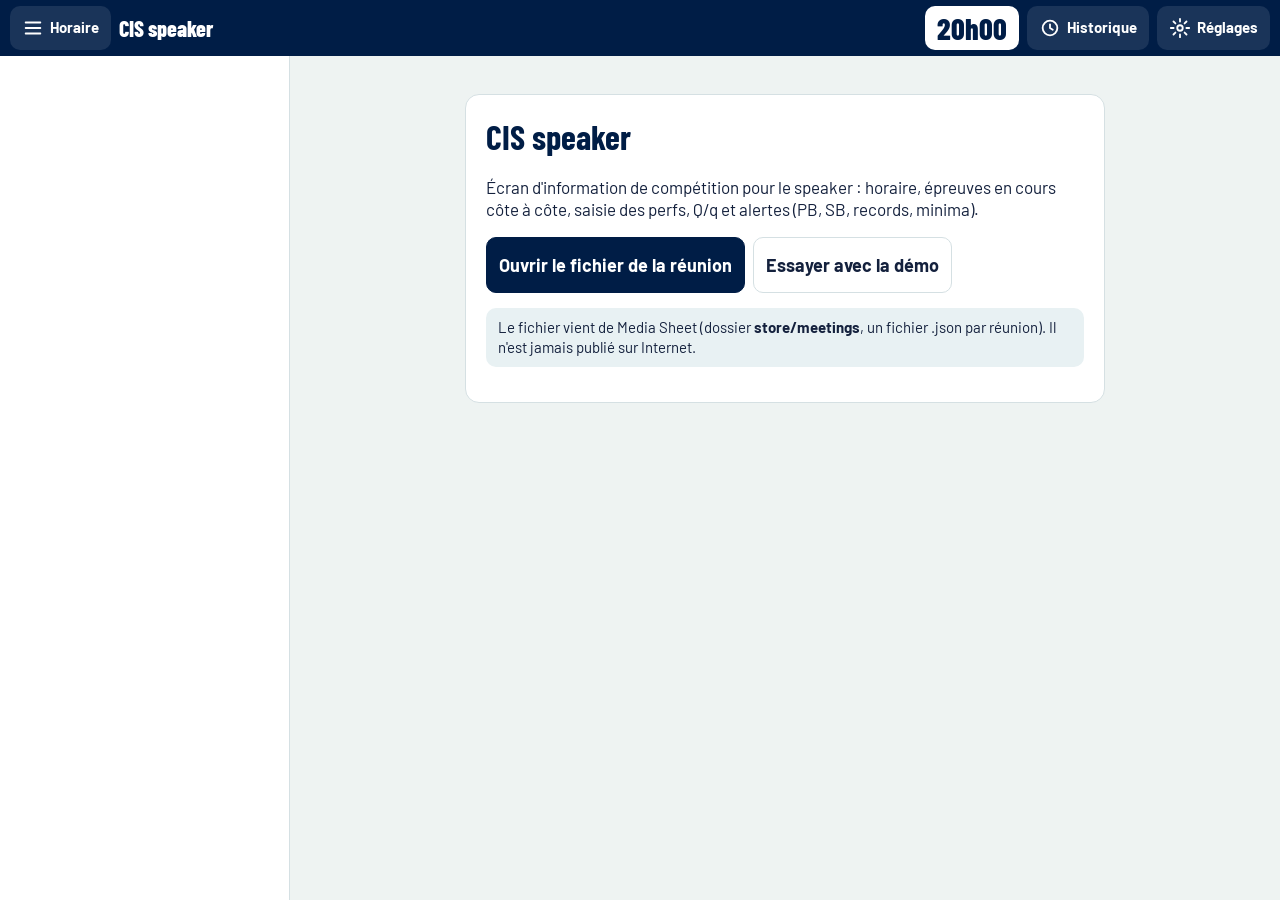
<file: index.html>
<!DOCTYPE html>
<html lang="fr">
<head>
<meta charset="utf-8">
<meta name="viewport" content="width=device-width, initial-scale=1, viewport-fit=cover">
<meta name="theme-color" content="#001d46">
<meta name="apple-mobile-web-app-capable" content="yes">
<meta name="mobile-web-app-capable" content="yes">
<meta name="apple-mobile-web-app-title" content="CIS speaker">
<meta name="robots" content="noindex">
<title>CIS speaker</title>
<link rel="manifest" href="manifest.webmanifest">
<link rel="icon" href="img/icon-192.png">
<link rel="apple-touch-icon" href="img/icon-192.png">
<link rel="stylesheet" href="https://fonts.googleapis.com/css2?family=Barlow:wght@400;500;600;700&family=Barlow+Condensed:wght@600;700;800&display=swap">
<link rel="stylesheet" href="style.css">
</head>
<body>

<header class="top">
  <button class="tb" id="bHor" data-act="toggleHor" aria-label="Afficher ou masquer l'horaire"><svg viewBox="0 0 24 24"><path d="M4 6h16M4 12h16M4 18h16"/></svg><span>Horaire</span></button>
  <div class="mt"><b id="mName">CIS speaker</b><small id="mDate"></small></div>
  <button class="clock" id="clock" data-act="settings" aria-label="Horloge"><span id="clockT">--h--</span><small id="clockSim"></small></button>
  <button class="tb" data-act="hist" aria-label="Historique des saisies"><svg viewBox="0 0 24 24"><circle cx="12" cy="12" r="8"/><path d="M12 8v4l3 2"/></svg><span>Historique</span></button>
  <button class="tb" data-act="settings" aria-label="Réglages"><svg viewBox="0 0 24 24"><circle cx="12" cy="12" r="3"/><path d="M12 2v3M12 19v3M2 12h3M19 12h3M4.9 4.9l2.1 2.1M17 17l2.1 2.1M4.9 19.1L7 17M17 7l2.1-2.1"/></svg><span>Réglages</span></button>
</header>
<div class="offline">Hors connexion : tout fonctionne, les saisies restent sur cet appareil.</div>
<div id="banner" class="banner off" data-act="hist"><div id="bannerTxt"></div><button class="bx" data-act="bannerClose" aria-label="Fermer l'alerte">✕</button></div>

<div class="layout">
  <aside id="hor" class="hor" aria-label="Horaire"></aside>
  <main id="main">
    <nav id="ptabs" class="ptabs" aria-label="Épreuves épinglées"></nav>
    <div id="suggest" class="suggest"></div>
    <div id="panels" class="panels"></div>
  </main>
</div>

<!-- pavé de saisie -->
<div id="kp" class="kp off" role="dialog" aria-label="Saisie">
  <div class="kpl">
    <div class="kpctx" id="kpCtx"></div>
    <div class="kpfields">
      <button class="kpf on" id="kpF1" data-act="kpField" data-f="1"><small id="kpL1">Perf</small><span id="kpV1"></span></button>
      <button class="kpf" id="kpF2" data-act="kpField" data-f="2"><small>Vent</small><span id="kpV2"></span></button>
    </div>
    <div class="kpinfo" id="kpInfo"></div>
    <div class="kpvox" id="kpVox"></div>
  </div>
  <div class="kpr" id="kpKeys"></div>
</div>

<!-- fenêtres -->
<div id="sheet" class="sheet off" role="dialog">
  <div class="sbox">
    <div class="shead"><button class="back" data-act="sheetClose"><svg viewBox="0 0 24 24"><path d="M15 5l-7 7 7 7"/></svg>Retour</button><b id="sTitle"></b></div>
    <div class="sbody" id="sBody"></div>
  </div>
</div>

<input type="file" id="file" accept=".json,application/json" hidden>
<input type="file" id="fileSaisies" accept=".json,application/json" hidden>

<script src="engine.js"></script>
<script src="import.js"></script>
<script src="app.js"></script>
</body>
</html>
</file>
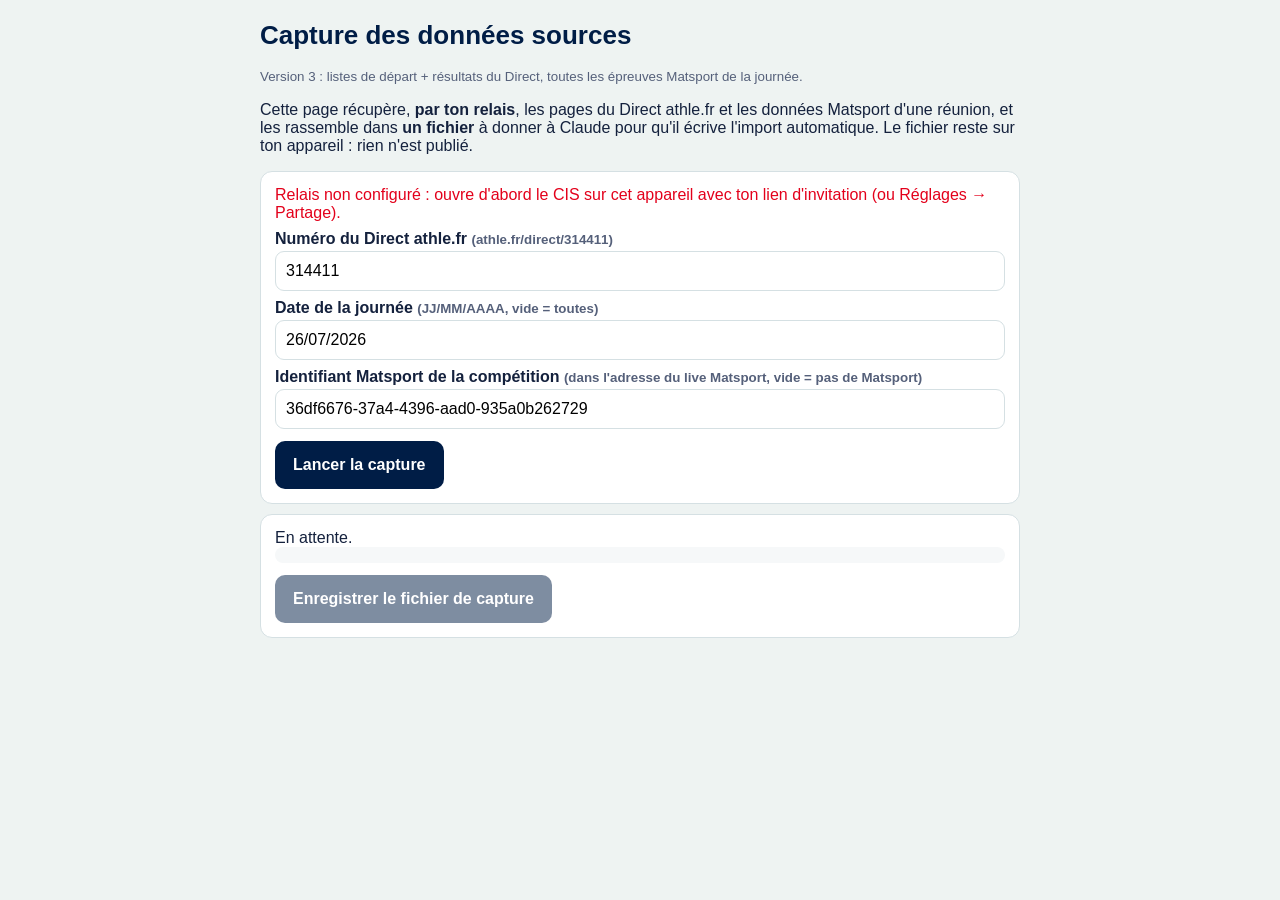
<file: outils/capture.html>
<!DOCTYPE html>
<html lang="fr"><head><meta charset="utf-8"><meta name="viewport" content="width=device-width, initial-scale=1"><meta name="robots" content="noindex">
<title>CIS speaker · capture des données sources</title>
<style>
body{font-family:Barlow,Arial,sans-serif;max-width:760px;margin:20px auto;padding:0 14px;color:#14213d;background:#eef3f2}
h1{font-size:26px;color:#001d46;margin:0 0 6px}.card{background:#fff;border:1px solid #d5e0e3;border-radius:12px;padding:14px;margin:10px 0}
label{display:block;font-weight:700;margin:8px 0 3px}input{font:inherit;width:100%;box-sizing:border-box;padding:10px;border:1px solid #d5e0e3;border-radius:9px}
button{font:inherit;font-weight:700;border:0;border-radius:10px;padding:12px 18px;background:#001d46;color:#fff;margin-top:12px;min-height:48px}
button:disabled{opacity:.5}#log{font-family:monospace;font-size:13px;white-space:pre-wrap;max-height:360px;overflow:auto;background:#f6f8f9;border-radius:8px;padding:8px}
.ok{color:#0a7a3d}.ko{color:#e3001b}small{color:#55607a}
</style></head><body>
<h1>Capture des données sources</h1><p><small>Version 3 : listes de départ + résultats du Direct, toutes les épreuves Matsport de la journée.</small></p>
<p>Cette page récupère, <b>par ton relais</b>, les pages du Direct athle.fr et les données Matsport d'une réunion,
et les rassemble dans <b>un fichier</b> à donner à Claude pour qu'il écrive l'import automatique.
Le fichier reste sur ton appareil : rien n'est publié.</p>
<div class="card">
<div id="rl"></div>
<label>Numéro du Direct athle.fr <small>(athle.fr/direct/<b>314411</b>)</small></label><input id="dId" value="314411">
<label>Date de la journée <small>(JJ/MM/AAAA, vide = toutes)</small></label><input id="dDate" value="26/07/2026">
<label>Identifiant Matsport de la compétition <small>(dans l'adresse du live Matsport, vide = pas de Matsport)</small></label><input id="mId" value="36df6676-37a4-4396-aad0-935a0b262729">
<button id="go">Lancer la capture</button>
</div>
<div class="card"><div id="st">En attente.</div><div id="log"></div><button id="dl" disabled>Enregistrer le fichier de capture</button></div>
<script>
var RL = {}; try { RL = JSON.parse(localStorage.getItem('cis:relais')) || {}; } catch (e) {}
var $ = function (s) { return document.querySelector(s); };
$('#rl').innerHTML = RL.url && RL.cle ? '<span class="ok">Relais configuré sur cet appareil ✓</span>' : '<span class="ko">Relais non configuré : ouvre d\'abord le CIS sur cet appareil avec ton lien d\'invitation (ou Réglages → Partage).</span>';
var PAGES = [], SEEN = {}, BUNDLE = null;
function log(t, c) { var d = document.createElement('div'); d.textContent = t; if (c) d.className = c; $('#log').appendChild(d); $('#log').scrollTop = 1e9; }
function relais(url) {
  var q = RL.url + (RL.url.indexOf('?') < 0 ? '?' : '&') + 'cle=' + encodeURIComponent(RL.cle) + '&action=brut&ttl=60&url=' + encodeURIComponent(url);
  return fetch(q).then(function (r) { return r.text(); }).then(function (t) { try { return JSON.parse(t); } catch (e) { return { ok: false, erreur: 'réponse illisible du relais : ' + t.replace(/<[^>]+>/g, ' ').replace(/\s+/g, ' ').slice(0, 200) }; } });
}
function get(url) {
  if (SEEN[url]) return Promise.resolve(SEEN[url]);
  return relais(url).then(function (x) {
    var p = { url: url, ok: !!x.ok, code: x.code, type: x.type, erreur: x.erreur || (x.ok ? '' : JSON.stringify(x).slice(0, 300)), texte: x.texte || '' };
    PAGES.push(p); SEEN[url] = p;
    log((p.ok && p.code === 200 ? '✓ ' : '✗ ') + (p.code || p.erreur) + ' · ' + Math.round(p.texte.length / 1024) + ' ko · ' + url, p.ok && p.code === 200 ? 'ok' : 'ko');
    $('#st').textContent = PAGES.length + ' pages récupérées…';
    return p;
  }).catch(function (e) { var p = { url: url, ok: false, erreur: String(e) }; PAGES.push(p); SEEN[url] = p; log('✗ ' + url + ' : ' + e, 'ko'); return p; });
}
function pool(urls, n) { // n requêtes en parallèle
  var i = 0, out = [];
  function next() { if (i >= urls.length) return Promise.resolve(); var u = urls[i++]; return get(u).then(function (p) { out.push(p); return next(); }); }
  var ws = []; for (var k = 0; k < n; k++) ws.push(next()); return Promise.all(ws).then(function () { return out; });
}
function uuids(o, acc, key) {
  if (!o || typeof o !== 'object') return acc;
  if (Array.isArray(o)) { o.forEach(function (x) { uuids(x, acc, key); }); return acc; }
  Object.keys(o).forEach(function (k) {
    var v = o[k];
    if (typeof v === 'string' && /^[0-9a-f]{8}-[0-9a-f]{4}-[0-9a-f]{4}-[0-9a-f]{4}-[0-9a-f]{12}(_\w+)?$/i.test(v)) acc.push({ k: k, parent: key || '', v: v });
    else if (typeof v === 'object') uuids(v, acc, k);
  });
  return acc;
}
async function direct() {
  var id = $('#dId').value.trim(), date = $('#dDate').value.trim(); if (!id) return;
  log('— Direct athle.fr ' + id);
  await get('https://www.athle.fr/direct/' + id);
  var prog = 'https://www.athle.fr/ajax/direct.aspx?mode=0&competition=' + id + '&competition2=&date=' + encodeURIComponent(date) + '&frmepreuve=&frmcategorie=&frmsexe=&tri=0&display=1&reactions=0';
  var p = await get(prog);
  var g = {}; (p.texte || '').replace(/frmepreuve=([0-9A-Fa-f-]{36})/g, function (a, x) { g[x.toUpperCase()] = 1; });
  var ids = Object.keys(g); log(ids.length + ' listes trouvées dans le programme');
  await pool(ids.slice(0, 60).map(function (x) { return 'https://www.athle.fr/bases/liste.aspx?frmbase=directs&frmmode=1&frmcompetition=' + id + '&frmepreuve=' + x; }), 4);
  // toutes les pages de résultats (et les tours trouvés dans les onglets : finales…)
  var more = {};
  PAGES.filter(function (p) { return /frmmode=1/.test(p.url); }).forEach(function (p) { (p.texte || '').replace(/frmepreuve=([0-9A-Fa-f-]{36})/g, function (a, x) { more[x.toUpperCase()] = 1; }); });
  ids.forEach(function (x) { more[x] = 1; });
  await pool(Object.keys(more).map(function (x) { return 'https://www.athle.fr/bases/liste.aspx?frmbase=directs&frmmode=2&frmcompetition=' + id + '&frmepreuve=' + x; }), 4);
}
async function matsport() {
  var id = $('#mId').value.trim(); if (!id) return;
  var API = 'https://api-history.athle.matsport.com';
  log('— Matsport ' + id);
  var c = await get(API + '/competitions/' + id + '?_withEvents=true');
  var j = {}; try { j = JSON.parse(c.texte); } catch (e) {}
  var date = $('#dDate').value.trim(), iso = date ? date.split('/').reverse().join('-') : '';
  var evs = [];
  (j.schedules || []).forEach(function (s) { if (!iso || String(s.date).slice(0, 10) === iso) (s.events || []).forEach(function (e) { evs.push(e.id); }); });
  log(evs.length + ' épreuves / séries Matsport pour cette journée');
  await pool(evs.map(function (x) { return API + '/events/' + x; }).filter(function (u) { return !SEEN[u]; }), 3);
}
$('#go').onclick = async function () {
  if (!(RL.url && RL.cle)) { alert('Relais non configuré sur cet appareil.'); return; }
  this.disabled = true; PAGES = []; SEEN = {}; $('#log').textContent = '';
  var t = await relais('https://www.athle.fr/').catch(function () { return null; });
  if (!t || !t.ok) { log('Le relais refuse la lecture des sites (' + (t && t.erreur || 'réseau') + ') : mets à jour le relais (version 3) puis relance « autoriser ».', 'ko'); this.disabled = false; return; }
  await direct(); await matsport();
  BUNDLE = { capture: new Date().toISOString(), direct: $('#dId').value, date: $('#dDate').value, matsport: $('#mId').value, pages: PAGES };
  $('#st').innerHTML = '<b>Terminé : ' + PAGES.length + ' pages.</b> Enregistre le fichier et donne-le à Claude.';
  $('#dl').disabled = false; this.disabled = false;
};
$('#dl').onclick = function () {
  var b = new Blob([JSON.stringify(BUNDLE)], { type: 'application/json' }), a = document.createElement('a');
  a.href = URL.createObjectURL(b); a.download = 'capture-' + ($('#dId').value || 'reunion') + '.json'; document.body.appendChild(a); a.click();
};
</script></body></html>
</file>
<file: style.css>
/* CIS speaker — charte claire et très lisible (reprise de l'outil Ekiden) */
:root{--navy:#001d46;--blue:#12407f;--red:#e3001b;--mint:#d8f0ec;--bg:#eef3f2;--card:#fff;--ink:#14213d;--muted:#55607a;--line:#d5e0e3;--pale:#e8f1f3;
  --ok:#0a7a3d;--okbg:#dff4e6;--q:#0a7a3d;--warn:#b25e00;--gold:#a57a00;--purple:#6b2fa3;
  --fsu:1;--fs:var(--fsu);--top:56px;--kph:0px}
*{box-sizing:border-box}
html,body{margin:0}
body{min-height:100dvh}
body{background:var(--bg);color:var(--ink);font-family:Barlow,'Helvetica Neue',Arial,sans-serif;font-size:calc(17px*var(--fs));line-height:1.3;-webkit-tap-highlight-color:transparent;overscroll-behavior-y:none}
button{font:inherit;color:inherit;cursor:pointer;touch-action:manipulation}
svg{width:22px;height:22px;fill:none;stroke:currentColor;stroke-width:2;stroke-linecap:round;stroke-linejoin:round;flex:none}
.cond{font-family:'Barlow Condensed','Arial Narrow',Barlow,sans-serif}
small{font-size:.78em}

/* ---- barre du haut ---- */
.top{position:sticky;top:0;z-index:30;display:flex;align-items:center;gap:8px;background:var(--navy);color:#fff;padding:6px 10px;padding-top:calc(6px + env(safe-area-inset-top));min-height:var(--top)}
.tb{display:flex;align-items:center;gap:6px;background:rgba(255,255,255,.1);border:0;border-radius:10px;padding:9px 12px;color:#fff;font-weight:700;font-size:15px;min-height:44px}
.tb.on{background:#fff;color:var(--navy)}
.mt{flex:1;min-width:0;display:flex;flex-direction:column;line-height:1.1}
.mt b{font-family:'Barlow Condensed',sans-serif;font-size:22px;font-weight:800;white-space:nowrap;overflow:hidden;text-overflow:ellipsis}
.mt small{opacity:.8;font-size:13px;white-space:nowrap;overflow:hidden;text-overflow:ellipsis}
.clock{background:#fff;color:var(--navy);border:0;border-radius:10px;padding:4px 12px;font-family:'Barlow Condensed',sans-serif;font-weight:800;font-size:30px;line-height:1;display:flex;flex-direction:column;align-items:center;min-height:44px;justify-content:center}
.clock small{font-family:Barlow,sans-serif;font-size:10px;font-weight:700;text-transform:uppercase;color:var(--red);letter-spacing:.04em}
.clock small:empty{display:none}
.offline{display:none;background:#fff4d6;color:#7a5600;text-align:center;font-size:13px;font-weight:700;padding:3px}
body.off .offline{display:block}

/* ---- bandeau d'alerte ---- */
.banner{position:sticky;top:var(--top);z-index:25;display:flex;align-items:center;gap:10px;background:#fff7d1;border-bottom:3px solid var(--gold);padding:8px 12px;font-weight:700;font-size:calc(21px*var(--fs));color:#3b2b00;cursor:pointer}
.banner.hot{background:#ffe1e4;border-color:var(--red);color:#5c0010}
.banner.off{display:none}
.banner>div{flex:1}
.bx{border:0;background:rgba(0,0,0,.08);border-radius:8px;width:40px;height:40px;font-size:18px;flex:none}

/* ---- mise en page ---- */
.layout{display:flex;align-items:flex-start}
.hor{width:290px;flex:none;position:sticky;top:var(--top);height:calc(100dvh - var(--top));overflow:auto;background:#fff;border-right:1px solid var(--line);padding:8px 8px calc(16px + var(--kph))}
body.nohor .hor{display:none}
main{flex:1;min-width:0;padding:8px 8px calc(12px + var(--kph))}

/* ---- horaire ---- */
.hctl{display:flex;gap:6px;align-items:center;margin:0 0 8px;flex-wrap:wrap}
.hctl b{font-size:13px;color:var(--muted);flex:1}
.btn{border:1px solid var(--line);background:#fff;border-radius:10px;padding:8px 12px;font-weight:700;min-height:44px}
.btn.p{background:var(--navy);border-color:var(--navy);color:#fff}
.btn.r{background:var(--red);border-color:var(--red);color:#fff}
.btn.s{min-height:36px;padding:5px 10px;font-size:14px}
.btn:disabled{opacity:.4}
.hi{display:grid;grid-template-columns:54px 1fr auto;gap:2px 8px;align-items:center;width:100%;text-align:left;border:0;border-left:5px solid transparent;background:none;padding:7px 6px;border-radius:6px;margin:1px 0}
.hi:hover{background:var(--pale)}
.hi .ht{font-family:'Barlow Condensed',sans-serif;font-weight:800;font-size:19px}
.hi .hn{font-weight:700;line-height:1.15}
.hi .hn small{display:block;font-weight:500;color:var(--muted)}
.hi.sub .hn{font-size:.95em}
.hi.pin{background:#e6eefb;border-left-color:var(--blue)}
.hi.fini{opacity:.5}
.hi.encours .ht{color:var(--red)}
.st{font-size:11px;font-weight:800;text-transform:uppercase;border-radius:20px;padding:3px 7px;white-space:nowrap}
.st.encours{background:var(--red);color:#fff}
.st.avenir{background:var(--pale);color:var(--muted)}
.st.fini{background:var(--okbg);color:var(--ok)}
.st.passe{background:#fff0d9;color:var(--warn)}
.off5{font-size:11px;color:var(--warn);font-weight:800}
.nowline{display:flex;align-items:center;gap:6px;color:var(--red);font-weight:800;font-size:13px;margin:4px 0}
.nowline:after{content:'';flex:1;height:2px;background:var(--red)}

/* ---- suggestions / onglets téléphone ---- */
.suggest{display:flex;gap:6px;flex-wrap:nowrap;overflow-x:auto;scrollbar-width:none;align-items:center;margin:0 0 8px}
.suggest:empty{display:none}
.suggest>b{font-size:13px;color:var(--muted);white-space:nowrap}
.chip{border:1px solid var(--line);background:#fff;border-radius:22px;padding:5px 12px;font-weight:700;min-height:38px;white-space:nowrap}
.chip.hot{border-color:var(--red);color:var(--red)}
.ptabs{display:none}

/* ---- panneaux d'épreuves ---- */
.panels{display:grid;gap:8px;grid-template-columns:repeat(var(--n,1),minmax(0,1fr))}
.panel{background:#fff;border:1px solid var(--line);border-radius:12px;display:flex;flex-direction:column;min-width:0;container-type:inline-size;max-height:calc(100dvh - var(--top) - 16px - var(--kph) - var(--bh,0px));position:sticky;top:calc(var(--top) + var(--bh,0px) + 8px)}
.phead{background:var(--navy);color:#fff;border-radius:11px 11px 0 0;padding:8px 10px;display:flex;gap:8px;align-items:center}
.phead .pt{flex:1;min-width:0}
.phead .pt b{display:block;font-family:'Barlow Condensed',sans-serif;font-size:calc(26px*var(--fs));font-weight:800;line-height:1.05;white-space:nowrap;overflow:hidden;text-overflow:ellipsis}
.phead .pt small{opacity:.85;font-size:14px}
.pbtn{border:0;background:rgba(255,255,255,.14);color:#fff;border-radius:9px;min-width:42px;height:42px;font-weight:800;padding:0 9px;font-size:15px}
.pbtn.q{background:#fff;color:var(--navy)}
.pbtn.q.miss{background:#ffe1e4;color:var(--red)}
.recs{display:flex;gap:5px;flex-wrap:nowrap;overflow-x:auto;scrollbar-width:none;padding:6px 8px;background:var(--pale);border-bottom:1px solid var(--line);cursor:pointer}
.rc{font-size:calc(14px*var(--fs));background:#fff;border:1px solid var(--line);border-radius:6px;padding:2px 6px;white-space:nowrap}
.rc i{font-style:normal;font-weight:800;color:var(--muted);margin-right:3px}
.htabs{display:flex;gap:4px;padding:6px 8px 0;overflow-x:auto;scrollbar-width:none}
.htab{border:1px solid var(--line);border-bottom:0;background:var(--pale);border-radius:9px 9px 0 0;padding:6px 10px;font-weight:700;white-space:nowrap;min-height:42px;line-height:1.05}
.htab small{display:block;font-weight:500;color:var(--muted);font-size:12px}
.htab.on{background:#fff;color:var(--navy);box-shadow:inset 0 3px 0 var(--red)}
.htab.ok{color:var(--ok)}
.pinfo{display:flex;gap:6px 12px;align-items:center;flex-wrap:wrap;padding:7px 10px;border-top:1px solid var(--line);border-bottom:1px solid var(--line);font-size:calc(16px*var(--fs))}
.pinfo .up{font-weight:800;font-size:calc(19px*var(--fs))}
.pinfo .up i{font-style:normal;color:var(--red)}
.pinfo .nx{color:var(--muted)}
.pinfo .sp{flex:1}
.pbody{overflow-y:auto;overflow-x:hidden;-webkit-overflow-scrolling:touch;flex:1;min-height:0}
.empty{padding:18px;color:var(--muted);text-align:center}

/* lignes */
.rw{display:grid;align-items:center;gap:0 .45em;padding:.35em .45em;border-bottom:1px solid var(--line);min-height:calc(60px*var(--fs));cursor:pointer;font-size:calc(17px*var(--fs))}
.rw:active{background:var(--pale)}
.rw.hd{min-height:0;padding:4px 8px;font-size:12px;font-weight:800;color:var(--muted);text-transform:uppercase;cursor:default;background:#fafcfc;position:sticky;top:0;z-index:1}
.rw.cur{background:#fff3c4;box-shadow:inset 5px 0 0 var(--gold)}
.rw.nxt{box-shadow:inset 5px 0 0 #cfd8dc}
.rw.out{opacity:.45}
.rw.edit{background:#e6eefb;box-shadow:inset 5px 0 0 var(--blue)}
.c-l{font-family:'Barlow Condensed',sans-serif;font-weight:800;font-size:calc(24px*var(--fs));text-align:center;background:var(--pale);border-radius:6px;line-height:1.5}
.c-b{font-weight:700;color:var(--muted);font-size:calc(15px*var(--fs));text-align:center}
.c-n{min-width:0}
.c-n b{display:block;font-family:'Barlow Condensed',sans-serif;font-size:calc(23px*var(--fs));font-weight:700;line-height:1.08;white-space:nowrap;overflow:hidden}
.c-n b.wrap{white-space:normal}  /* nom jamais tronqué : taille réduite pour tenir (fitNames), 2 lignes en dernier recours */
.c-n small{display:block;color:var(--muted);white-space:normal;overflow-wrap:anywhere;font-size:calc(13.5px*var(--fs))}  /* club jamais tronqué : à la ligne si besoin */
.fi{display:inline-flex;align-items:center;justify-content:center;vertical-align:-1px;border:1px solid var(--line);background:#fff;color:var(--blue);border-radius:50%;width:calc(22px*var(--fs));height:calc(22px*var(--fs));margin:0 6px 0 0;font-size:calc(13px*var(--fs))!important;font:italic 800 16px Georgia,serif;line-height:1;padding:0}
.kfi{float:right;margin-left:8px}
.nl{color:inherit;text-decoration:underline;text-decoration-style:dotted;text-decoration-color:#9fb0c8;text-underline-offset:3px}
.stl{display:flex!important;align-items:center;gap:4px;color:var(--ink)!important;font-weight:600}
.stt{flex:1;min-width:0;overflow:hidden;text-overflow:ellipsis;white-space:nowrap}
.s-rec{color:var(--red);font-weight:800}.s-min{color:var(--gold);font-weight:800}.s-int{color:var(--blue)}
.more{flex:none;border:0;background:var(--navy);color:#fff;border-radius:9px;font-size:12px;font-weight:800;padding:1px 6px;min-height:20px;line-height:1.2}
.c-n small .ct{font-weight:800;color:var(--blue)}
.c-r{font-size:calc(14px*var(--fs));line-height:1.25;white-space:nowrap;text-align:right;color:var(--muted)}
.c-r b{color:var(--ink);font-weight:700}
.c-p{font-family:'Barlow Condensed',sans-serif;font-weight:800;font-size:calc(28px*var(--fs));text-align:right;white-space:nowrap;font-variant-numeric:tabular-nums}
.c-p.st0{font-size:calc(19px*var(--fs));color:var(--red)}
.c-p.vide{color:#b6c2c8;font-size:calc(20px*var(--fs))}
.c-pl{font-family:'Barlow Condensed',sans-serif;font-weight:800;font-size:calc(24px*var(--fs));text-align:center}
.c-q{font-family:'Barlow Condensed',sans-serif;font-weight:800;font-size:calc(22px*var(--fs));text-align:center;border-radius:7px;min-height:40px;display:flex;align-items:center;justify-content:center}
.c-q.Q{background:var(--q);color:#fff}
.c-q.q{background:var(--okbg);color:var(--q);border:2px solid var(--q)}
.c-q.prov{opacity:.6;border-style:dashed}
.c-q.man{text-decoration:underline}
.c-q.tie{outline:3px solid var(--red)}
.pills{display:flex;gap:3px;flex-wrap:wrap;margin-top:2px}
.pill{font-size:calc(12px*var(--fs));font-weight:800;border-radius:5px;padding:1px 5px;color:#fff;background:var(--blue);white-space:nowrap}
.pill.PB{background:var(--ok)}.pill.SB{background:#2f7fb8}.pill.RCH{background:var(--warn)}.pill.MPF,.pill.MPE,.pill.MPM{background:var(--purple)}
.pill.MIN{background:var(--gold)}.pill.RF,.pill.RE,.pill.RM,.pill.RFc{background:var(--red)}
.pill.eq{opacity:.75}.pill.wind{background:#7c8a93}
.course .rw{grid-template-columns:2.59em 3.06em minmax(0,1fr) 5.41em 6.12em 2em 2.71em}
.course.fin .rw{grid-template-columns:2.59em 3.06em minmax(0,1fr) 5.41em 6.12em 2em}
.bilan .rw{grid-template-columns:2em minmax(0,1fr) 5.41em 6.12em 2.71em}
.comb .rw{grid-template-columns:2em 3.06em minmax(0,1fr) 5.76em 7.06em}
.horiz .rw{grid-template-columns:2em minmax(0,1fr) repeat(6,minmax(2.71em,3.41em)) 4.47em}
.vert .rw{grid-template-columns:2em minmax(0,1fr) repeat(var(--nb,3),minmax(2.94em,3.76em)) 4.12em 2.35em}
.ess{min-height:32px;text-align:center;font-family:'Barlow Condensed',sans-serif;font-weight:700;font-size:calc(19px*var(--fs));border-radius:6px;padding:4px 0;line-height:1.05;font-variant-numeric:tabular-nums}
.ess small{display:block;font-family:Barlow,sans-serif;font-size:10px;color:var(--muted);font-weight:600}
.ess.x{color:var(--red)}.ess.b{background:var(--okbg);color:var(--ok)}.ess.cur{outline:3px solid var(--gold)}.ess.na{background:#f4f6f7}
.ess.bar{font-size:calc(15px*var(--fs));color:var(--muted)}
.ess.on{background:#fff3c4}
.best{font-family:'Barlow Condensed',sans-serif;font-weight:800;font-size:calc(25px*var(--fs));text-align:right}
.sec{padding:8px 10px;font-weight:800;color:var(--muted);font-size:13px;text-transform:uppercase;background:#fafcfc;border-bottom:1px solid var(--line)}
.pfoot{display:flex;gap:6px;flex-wrap:wrap;padding:8px}

/* photos */
.av{display:inline-flex;align-items:center;justify-content:center;border-radius:50%;object-fit:cover;background:var(--pale);color:var(--blue);font-family:'Barlow Condensed',sans-serif;font-weight:800;flex:none;box-shadow:0 0 0 2px #fff,0 0 0 3px var(--line)}
.c-n.hasav{position:relative}
.avr{display:none;position:absolute;left:0;top:50%;transform:translateY(-50%);width:44px;height:44px;font-size:17px}
@container (min-width:640px){ .c-n.hasav{padding-left:54px;min-height:46px} .avr{display:inline-flex} } /* photo sur la ligne seulement s'il y a la place */
.avf{width:96px;height:96px;font-size:36px}
.avp{width:64px;height:64px;font-size:24px;align-self:flex-start}
.pres.pod .avp{width:80px;height:80px}

/* présentation, podium, notes, ce qu'il faut pour */
.need{flex-basis:100%;font-size:calc(16px*var(--fs));color:var(--blue);font-weight:600}
.need b{color:var(--ink);font-family:'Barlow Condensed',sans-serif;font-size:1.15em}
.note1{display:block;color:#6b4e00!important;background:#fff7d1;border-radius:5px;padding:0 5px;margin-top:2px;white-space:normal!important}
.pres{display:flex;gap:12px;border-bottom:1px solid var(--line);padding:10px 0}
.pres .pl{font-family:'Barlow Condensed',sans-serif;font-weight:800;font-size:34px;min-width:44px;text-align:center;background:var(--pale);border-radius:8px;align-self:flex-start}
.pres.pod .pl{background:none;font-size:40px}
.pres .pm{flex:1;min-width:0}
.pres .pm>b{font-family:'Barlow Condensed',sans-serif;font-size:28px}
.pres .pm small{color:var(--muted)}
.pres .pr{font-size:17px;margin-top:2px}
.pres .ps{font-size:16px;margin-top:3px}
textarea.txt{font:inherit;border:1px solid var(--line);border-radius:10px;padding:10px;box-sizing:border-box}

/* épreuves combinées */
.cmbcl .rw{grid-template-columns:2em minmax(0,1fr) 5.41em}
.cmbd .rw{grid-template-columns:2em 2.35em minmax(0,1fr) 5.41em 5.88em 4.94em}
.c-pts{font-family:'Barlow Condensed',sans-serif;font-weight:700;font-size:calc(20px*var(--fs));text-align:right;color:var(--blue)}
.cn{display:block;font-family:Barlow,sans-serif;font-size:12px;color:var(--muted);font-weight:600}
.cchips{display:flex;flex-wrap:wrap;gap:3px;margin-top:3px}
.cc{font-family:'Barlow Condensed',sans-serif;font-weight:700;font-size:calc(15px*var(--fs));background:var(--pale);border-radius:5px;padding:0 5px;white-space:nowrap}
.cc i{font-style:normal;font-family:Barlow,sans-serif;font-size:11px;color:var(--muted);margin-right:3px;font-weight:700}
.cc.vide{color:#b6c2c8}

/* taille des caractères adaptée à la largeur de chaque panneau (tablette, ordinateur) */
@media (min-width:701px){
  .panel{--fs:var(--fsu)}
  @container (max-width:900px){ .phead,.recs,.htabs,.pinfo,.pbody,.sec{--fs:calc(var(--fsu)*.92)} }
  @container (max-width:760px){ .phead,.recs,.htabs,.pinfo,.pbody,.sec{--fs:calc(var(--fsu)*.84)} }
  @container (max-width:620px){ .phead,.recs,.htabs,.pinfo,.pbody,.sec{--fs:calc(var(--fsu)*.77)} }
  @container (max-width:500px){ .phead,.recs,.htabs,.pinfo,.pbody,.sec{--fs:calc(var(--fsu)*.72)} }
  @container (max-width:400px){ .phead,.recs,.htabs,.pinfo,.pbody,.sec{--fs:calc(var(--fsu)*.68)} }
}
.pinfo .btn.s,.htab,.pbtn,.rc{font-size:calc(14px*var(--fs))}
.pinfo .btn.s{min-height:calc(36px*var(--fs));padding:.3em .7em}
.htab{min-height:calc(42px*var(--fs))}
.pbtn{height:calc(42px*var(--fs));min-width:calc(42px*var(--fs))}
.rw.hd{font-size:calc(12px*var(--fs))}
.ess small,.cn{font-size:calc(11px*var(--fs))}

/* 4 épreuves : écran partagé en 4 carrés (2 × 2) */
@media (min-width:901px){
  .panels.n4{grid-template-columns:repeat(2,minmax(0,1fr))}
  .panels.n4 .phead{padding:5px 10px}.panels.n4 .pinfo{padding:4px 8px}.panels.n4 .htabs{padding-top:3px}
  .panels.n4 .panel{position:static;height:calc((100dvh - var(--top) - var(--bh,0px) - var(--kph) - 34px)/2);max-height:none}
  body:has(#suggest:not(:empty)) .panels.n4 .panel{height:calc((100dvh - var(--top) - var(--bh,0px) - var(--kph) - 80px)/2)}
}

/* largeur réduite (3 ou 4 épreuves côte à côte, portrait) */
@container (max-width:470px){
  .course .rw{grid-template-columns:2.12em minmax(0,1fr) 4.24em 5.41em 1.76em 2.47em}
  .course.fin .rw{grid-template-columns:2.12em minmax(0,1fr) 4.24em 5.41em 1.76em}
  .course .c-b{display:none}
  .comb .rw{grid-template-columns:1.76em minmax(0,1fr) 4.94em 6.35em}.comb .c-b{display:none}
  /* concours étroit : seulement les essais 1-3, ou 4-6 une fois la finale commencée */
  .horiz .rw{grid-template-columns:1.65em minmax(0,1fr) repeat(3,minmax(2.59em,3.18em)) 4.24em;gap:0 5px}
  /* (on montre les 3 derniers essais : 1-3, puis 2-4, 3-5, 4-6) */
  .horiz .ess{display:none}
  .horiz.win0 .ess.e0,.horiz.win0 .ess.e1,.horiz.win0 .ess.e2{display:block}
  .horiz.win1 .ess.e1,.horiz.win1 .ess.e2,.horiz.win1 .ess.e3{display:block}
  .horiz.win2 .ess.e2,.horiz.win2 .ess.e3,.horiz.win2 .ess.e4{display:block}
  .horiz.win3 .ess.e3,.horiz.win3 .ess.e4,.horiz.win3 .ess.e5{display:block}
  .ess{font-size:calc(16px*var(--fs))}
  .c-n b{font-size:calc(20px*var(--fs))}
  .c-p{font-size:calc(24px*var(--fs))}
  .phead .pt b{font-size:calc(22px*var(--fs))}
}
@container (max-width:380px){
  .course .rw{grid-template-columns:1.76em minmax(0,1fr) 5.06em 1.53em 2.24em}
  .course.fin .rw{grid-template-columns:1.76em minmax(0,1fr) 5.06em 1.53em}
  .course .c-r,.comb .c-r,.bilan .c-r{display:none}
  .bilan .rw{grid-template-columns:1.65em minmax(0,1fr) 5.06em 2.24em}
  .comb .rw{grid-template-columns:1.65em minmax(0,1fr) 5.88em}
  .cmbd .rw{grid-template-columns:1.53em 1.76em minmax(0,1fr) 4.71em 3.76em}.cmbd .c-r{display:none}
  .horiz .rw{grid-template-columns:1.41em minmax(0,1fr) repeat(3,2.47em) 4.35em;gap:0 4px}
  .best{font-size:calc(22px*var(--fs))}
  .vert .rw{grid-template-columns:1.53em minmax(0,1fr) repeat(var(--nb,3),2.71em) 3.41em}
  .vert .c-f{display:none}
}

/* très étroit (4 épreuves côte à côte avec l'horaire) : l'essentiel seulement */
.esl{display:none!important}
.pi{display:none}
@container (max-width:300px){
  .phead{flex-wrap:wrap;gap:6px}
  .phead .pt{flex-basis:100%}
  .phead .pt b{font-size:calc(21px*var(--fs));white-space:normal}
  .pbtn{height:36px;min-width:36px}
  .rw{padding:5px 6px;gap:0 5px;min-height:54px}
  .c-n b{font-size:calc(19px*var(--fs))}

  .course .rw,.course.fin .rw{grid-template-columns:1.65em minmax(0,1fr) 4.12em 1.76em}
  .course.fin .rw{grid-template-columns:1.65em minmax(0,1fr) 4.35em}
  .course .c-pl,.course.fin .c-pl{display:none}
  .bilan .rw{grid-template-columns:1.41em minmax(0,1fr) 4.12em 1.88em}
  .c-p{font-size:calc(22px*var(--fs))}
  .c-q{font-size:calc(18px*var(--fs));min-height:34px}
  .horiz .rw{grid-template-columns:1.29em minmax(0,1fr) 3.76em}
  .horiz .ess,.horiz .rw .ess{display:none!important}
  .horiz .esl{display:block!important;font-family:'Barlow Condensed',sans-serif;font-size:calc(16px*var(--fs))!important;color:var(--ink)!important;font-weight:700}
  .vert .rw{grid-template-columns:1.29em minmax(0,1fr) 2.94em 3.29em}
  .vert .ess{display:none}.vert .ess.on{display:block}
  .best{font-size:calc(20px*var(--fs))}
  .comb .rw{grid-template-columns:1.41em minmax(0,1fr) 4.94em}
  .pinfo{padding:6px 8px;gap:4px 8px}
  .pinfo .up{font-size:calc(17px*var(--fs))}
  .htab{padding:5px 7px}
  .recs .rc{font-size:12px}
}

/* ---- pavé ---- */
.kp{position:fixed;left:0;right:0;bottom:0;z-index:40;background:#fff;border-top:3px solid var(--navy);box-shadow:0 -6px 24px rgba(0,0,0,.18);display:flex;gap:10px;padding:8px 10px calc(8px + env(safe-area-inset-bottom));max-height:70dvh}
.kp.off{display:none}
.kpl{flex:1;min-width:0;display:flex;flex-direction:column;gap:6px}
.kpctx{font-weight:700;line-height:1.2}
.kpctx b{font-family:'Barlow Condensed',sans-serif;font-size:calc(24px*var(--fs));display:block}
.kpctx small{color:var(--muted)}
.kpfields{display:flex;gap:6px}
.kpf{flex:1;text-align:left;border:2px solid var(--line);border-radius:10px;background:#fafcfc;padding:4px 10px;min-height:64px}
.kpf.on{border-color:var(--blue);background:#eef4ff}
.kpf small{display:block;font-weight:700;color:var(--muted);font-size:12px;text-transform:uppercase}
.kpf span{font-family:'Barlow Condensed',sans-serif;font-weight:800;font-size:38px;line-height:1.05}
.kpf.hide{display:none}
.kpinfo{font-size:14px;color:var(--muted)}
.kpinfo b{color:var(--ink)}
.kpvox{font-size:14px;color:var(--blue);min-height:0}
.kpr{display:grid;grid-template-columns:repeat(4,1fr);gap:6px;width:min(440px,56%);align-content:start}
.kpr button{border:1px solid var(--line);background:#f4f7f8;border-radius:10px;min-height:52px;font-size:24px;font-weight:700}
.kpr button.w{grid-column:span 2}
.kpr button.ok{background:var(--navy);color:#fff;border-color:var(--navy)}
.kpr button.r{background:#ffe9eb;color:var(--red);border-color:#f5b8bf}
.kpr button.g{background:var(--okbg);color:var(--ok);border-color:#a8d9b9}
.kpr button.t{font-size:16px}
.kpr button.rec{background:var(--red);color:#fff}

/* ---- fenêtres ---- */
.sheet{position:fixed;inset:0;z-index:50;background:rgba(0,20,50,.45);display:flex;justify-content:center;align-items:flex-end}
.sheet.off{display:none}
.sbox{background:#fff;width:min(760px,100%);max-height:92dvh;border-radius:16px 16px 0 0;display:flex;flex-direction:column}
.shead{display:flex;align-items:center;gap:10px;padding:8px 10px;border-bottom:1px solid var(--line)}
.shead b{font-family:'Barlow Condensed',sans-serif;font-size:24px;font-weight:800;flex:1}
.back{display:flex;align-items:center;gap:4px;border:0;background:var(--pale);border-radius:10px;padding:8px 12px;font-weight:700;min-height:44px}
.sbody{overflow:auto;padding:12px 14px calc(16px + env(safe-area-inset-bottom))}
.sbody h4{margin:14px 0 6px;font-size:14px;text-transform:uppercase;color:var(--muted)}
.sbody p{margin:6px 0}
.fhead{display:flex;align-items:center;gap:12px;flex-wrap:wrap}
.fhead .big{flex:1;min-width:200px}
a.btn{display:inline-flex;align-items:center;text-decoration:none;color:inherit}
a.btn.p{color:#fff}
.row2{display:flex;align-items:center;gap:8px;flex-wrap:wrap;margin:6px 0}
.kv{display:grid;grid-template-columns:auto 1fr;gap:4px 12px}
.kv i{font-style:normal;color:var(--muted);font-weight:700}
.hl{border-bottom:1px solid var(--line);padding:8px 0;display:flex;gap:10px;align-items:center}
.hl .hm{flex:1}
.hl .hm small{display:block;color:var(--muted)}
.hl.und{opacity:.4;text-decoration:line-through}
.hl .al{color:#3b2b00;background:#fff7d1;border-radius:6px;padding:2px 6px;font-weight:700;display:inline-block;margin-top:2px}
.stepper{display:flex;align-items:center;gap:10px;margin:8px 0}
.stepper b{font-family:'Barlow Condensed',sans-serif;font-size:40px;min-width:50px;text-align:center}
.stepper span{font-weight:700;min-width:180px}
.big{font-family:'Barlow Condensed',sans-serif;font-size:40px;font-weight:800;color:var(--navy);margin:4px 0}
.welcome{max-width:640px;margin:30px auto;background:#fff;border:1px solid var(--line);border-radius:14px;padding:20px}
.welcome h1{font-family:'Barlow Condensed',sans-serif;font-size:34px;margin:0 0 6px;color:var(--navy)}
.welcome .btn{min-height:56px;font-size:18px}
.note{background:var(--pale);border-radius:10px;padding:10px 12px;font-size:15px}
input.txt{font:inherit;border:1px solid var(--line);border-radius:10px;padding:10px;min-height:44px}
.tg{display:flex;align-items:center;gap:10px;padding:8px 0;font-weight:600}
.tg input{width:24px;height:24px}

/* ---- téléphone et tablette portrait étroite ---- */
@media (max-width:900px){
  .hor{position:fixed;left:0;top:var(--top);bottom:0;height:auto;z-index:35;width:min(340px,88vw);box-shadow:6px 0 24px rgba(0,0,0,.2)}
  body:not(.showhor) .hor{display:none}
  body.showhor.nohor .hor{display:block}
}
@media (max-width:700px){
  .tb span{display:none}
  .tb{padding:9px 10px}
  .mt b{font-size:19px}
  .clock{font-size:26px}
  .ptabs{display:flex;gap:4px;overflow-x:auto;margin:0 0 8px;scrollbar-width:none}
  .ptabs button{border:1px solid var(--line);background:#fff;border-radius:10px;padding:6px 10px;font-weight:800;white-space:nowrap;min-height:44px;line-height:1.05}
  .ptabs button small{display:block;font-weight:500;color:var(--muted);font-size:12px}
  .ptabs button.on{background:var(--navy);color:#fff;border-color:var(--navy)}
  .ptabs button.on small{color:#cfe}
  .panels{display:block}
  .panel{display:none;max-height:none;position:static}
  .panel.on{display:flex}
  .pbody{overflow:visible}
  .rw.hd{top:var(--top)}
  .kp{flex-direction:column;gap:6px}
  .kpr{width:100%;grid-template-columns:repeat(4,1fr)}
  .kpr button{min-height:50px}
  .kpf span{font-size:32px}
  .kpctx b{font-size:20px}
  main{padding:6px 6px calc(12px + var(--kph))}
  .banner{font-size:calc(18px*var(--fs))}
}
/* tablette paysage : le pavé se range à gauche, à la place de l'horaire, pour garder les listes visibles */
@media (min-width:901px) and (orientation:landscape){
  body.kpon .kp{left:0;right:auto;top:calc(var(--top) + var(--bh,0px));bottom:0;width:380px;flex-direction:column;max-height:none;border-top:0;border-right:3px solid var(--navy);overflow:auto;box-shadow:6px 0 24px rgba(0,0,0,.15)}
  body.kpon .kpr{width:100%;margin-top:auto}
  body.kpon .hor{display:none}
  body.kpon .layout{padding-left:380px}
}
@media (min-width:1500px){body{font-size:calc(18px*var(--fs))}}
</file>
